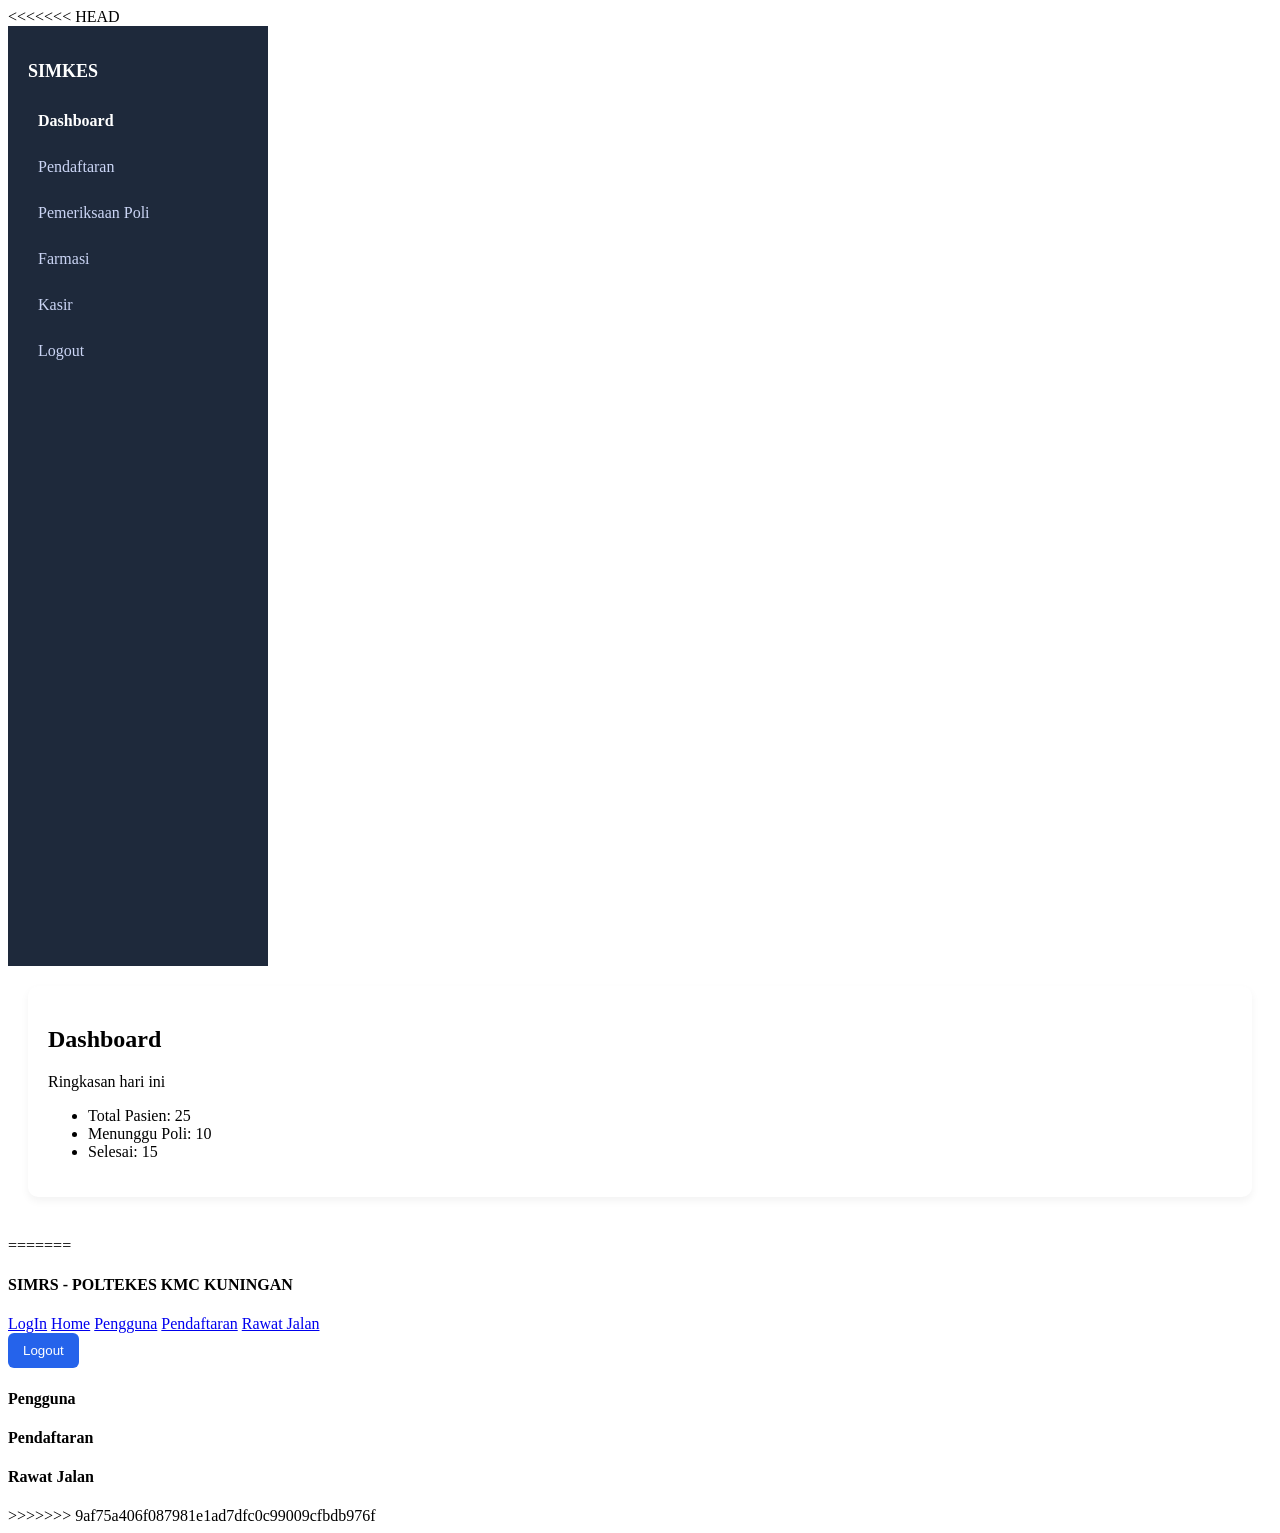
<file: index.html>
<!DOCTYPE html>
<<<<<<< HEAD
<html lang="id">

<head>
    <meta charset="UTF-8">
    <meta name="viewport" content="width=device-width, initial-scale=1.0">
    <title>SIMKES</title>
    <link rel="stylesheet" href="index.css" />
</head>

<body>
    <div class="sidebar">
        <h2>SIMKES</h2>
        <a class="active" href="index.html">Dashboard</a>
        <a href="pendaftaran.html">Pendaftaran</a>
        <a href="poli.html">Pemeriksaan Poli</a>
        <a href="farmasi.html">Farmasi</a>
        <a href="kasir.html">Kasir</a>
        <a href="login.html">Logout</a>
    </div>
    <div class="main">

        <div class="card">
            <h2>Dashboard</h2>
            <p>Ringkasan hari ini</p>
            <ul>
                <li>Total Pasien: 25</li>
                <li>Menunggu Poli: 10</li>
                <li>Selesai: 15</li>
            </ul>
        </div>

    </div>
</body>

=======
<html lang="en">
<head>
    <meta charset="UTF-8">
    <meta name="viewport" content="width=device-width, initial-scale=1.0">
    <title>SIMRS - POLTEKES KMC KUNINGAN</title>
    <link rel="stylesheet" href="index.css" />

</head>
<body>
    <header class="header-menu">
        <div>
            <h4>SIMRS - POLTEKES KMC KUNINGAN</h4>
        </div>
        <div class="menu">
            <a class="active" href="/login.html">LogIn</a>
            <a class="active" href="/index.html">Home</a>
            <a href="/pengguna.html">Pengguna</a>
            <a href="/pendaftaran.html">Pendaftaran</a>
            <a href="/rawatjalan.html">Rawat Jalan</a>
         </div>
        <div class="button-auth">
            <button>Logout</button>
        </div>
    </header>
    <section class="menu">
        <div class="card-menu">
            <h4>Pengguna</h4>
        </div>
        <div class="card-menu">
            <h4>Pendaftaran</h4>
        </div>
         <div class="card-menu">
            <h4>Rawat Jalan</h4>
        </div>
    </section>
</body>
>>>>>>> 9af75a406f087981e1ad7dfc0c99009cfbdb976f
</html>
</file>
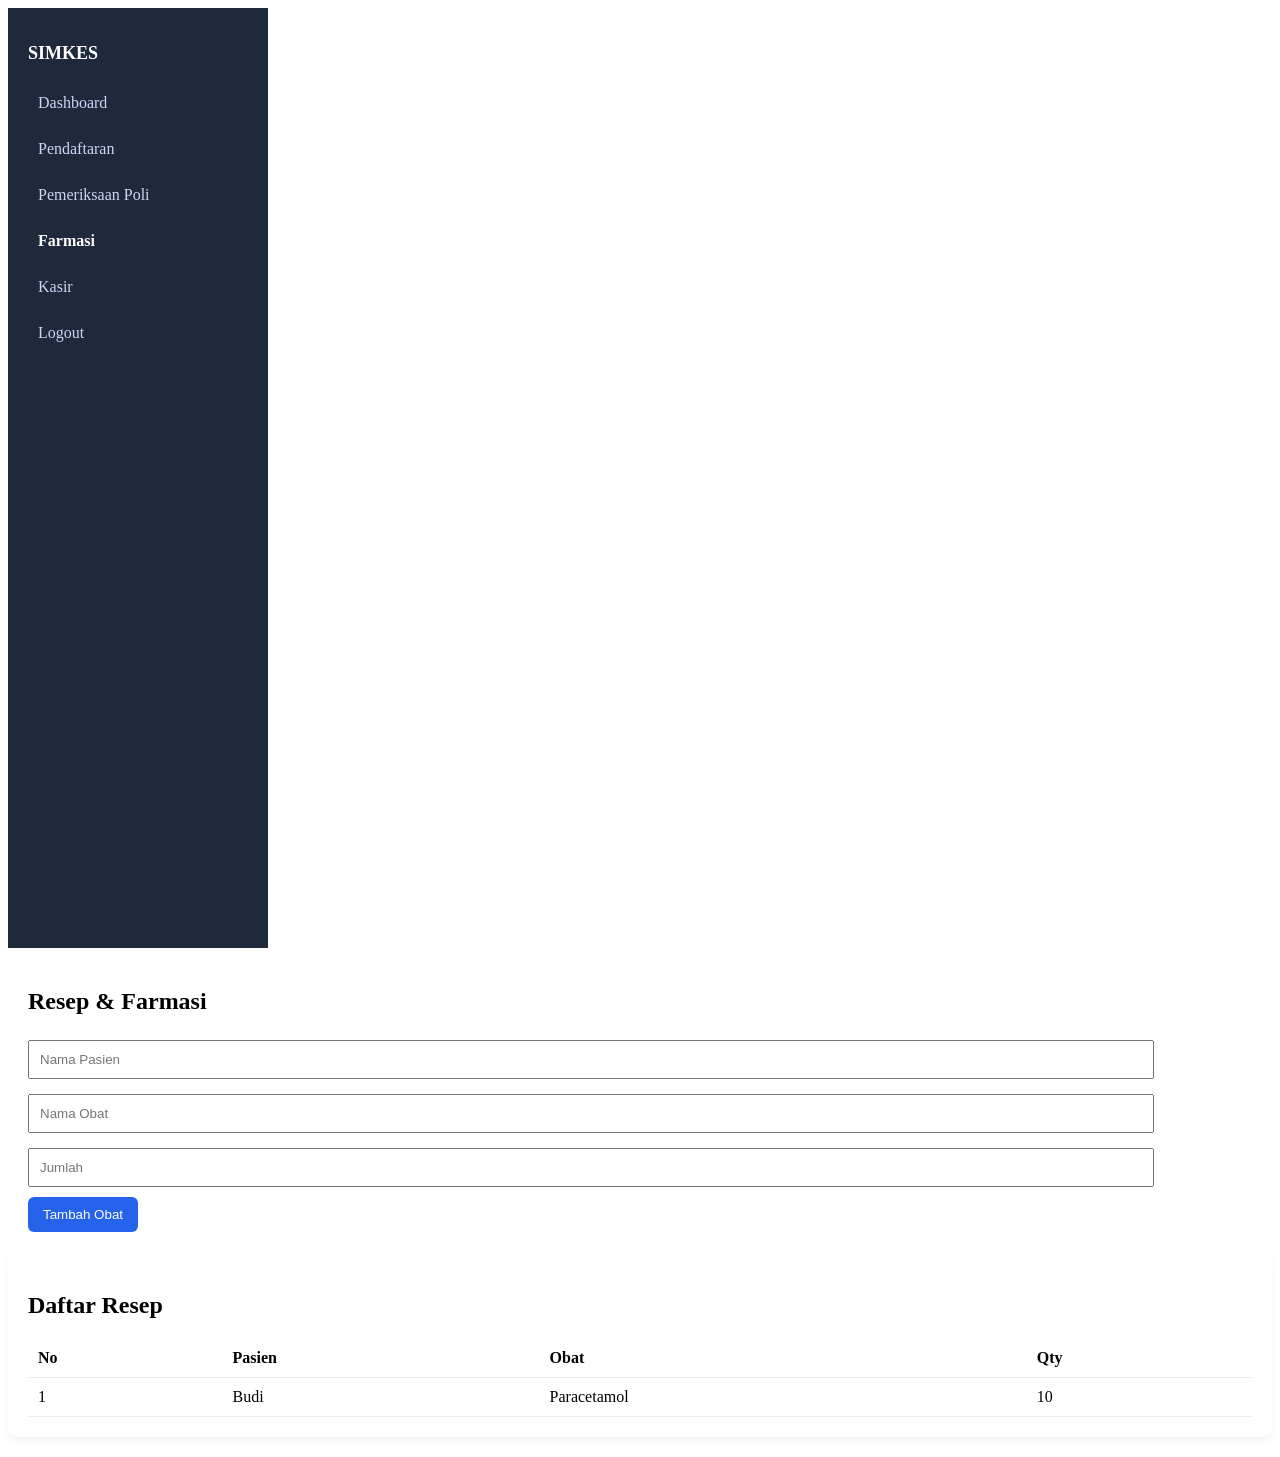
<file: farmasi.html>
<!DOCTYPE html>
<html lang="id">

<head>
    <meta charset="UTF-8">
    <meta name="viewport" content="width=device-width, initial-scale=1.0">
    <title>SIMKES</title>
    <link rel="stylesheet" href="index.css" />
</head>

<body>
    <div class="sidebar">
        <h2>SIMKES</h2>
        <a href="index.html">Dashboard</a>
        <a href="pendaftaran.html">Pendaftaran</a>
        <a href="poli.html">Pemeriksaan Poli</a>
        <a class="active" href="farmasi.html">Farmasi</a>
        <a href="kasir.html">Kasir</a>
        <a href="login.html">Logout</a>
    </div>
    <div class="main">
    <h2>Resep & Farmasi</h2>

    <input type="text" id="NamaPasien" placeholder="Nama Pasien">
    <input type="text" id="Obat" placeholder="Nama Obat">
    <input type="number" id="Jumlah" placeholder="Jumlah">

    <button onclick="TambahObat()">Tambah Obat</button>
    </div>

    <div class="card">
    <h2>Daftar Resep</h2>

    <table>
        <thead>
            <tr>
                <th>No</th>
                <th>Pasien</th>
                <th>Obat</th>
                <th>Qty</th>
            </tr>
        </thead>

        <tbody id="tabelResep">
            <tr>
                <td>1</td>
                <td>Budi</td>
                <td>Paracetamol</td>
                <td>10</td>
            </tr>
        </tbody>
    </table>
    </div>
    <script>
function TambahObat() {

    let nama = document.getElementById("NamaPasien").value;
    let obat = document.getElementById("Obat").value;
    let jumlah = document.getElementById("Jumlah").value;

    if (nama.trim() === "" || obat.trim() === "" || jumlah === "") {
        alert("Semua data harus diisi!");
        return;
    }

    let tabel = document.getElementById("tabelResep");

    let row = tabel.insertRow();
    let nomor = tabel.rows.length;

    row.insertCell(0).innerHTML = nomor;
    row.insertCell(1).innerHTML = nama;
    row.insertCell(2).innerHTML = obat;
    row.insertCell(3).innerHTML = jumlah;

    document.getElementById("NamaPasien").value = "";
    document.getElementById("Obat").value = "";
    document.getElementById("Jumlah").value = "";

    alert("Obat berhasil ditambahkan!");
}
</script>
</body>

</html>
</file>
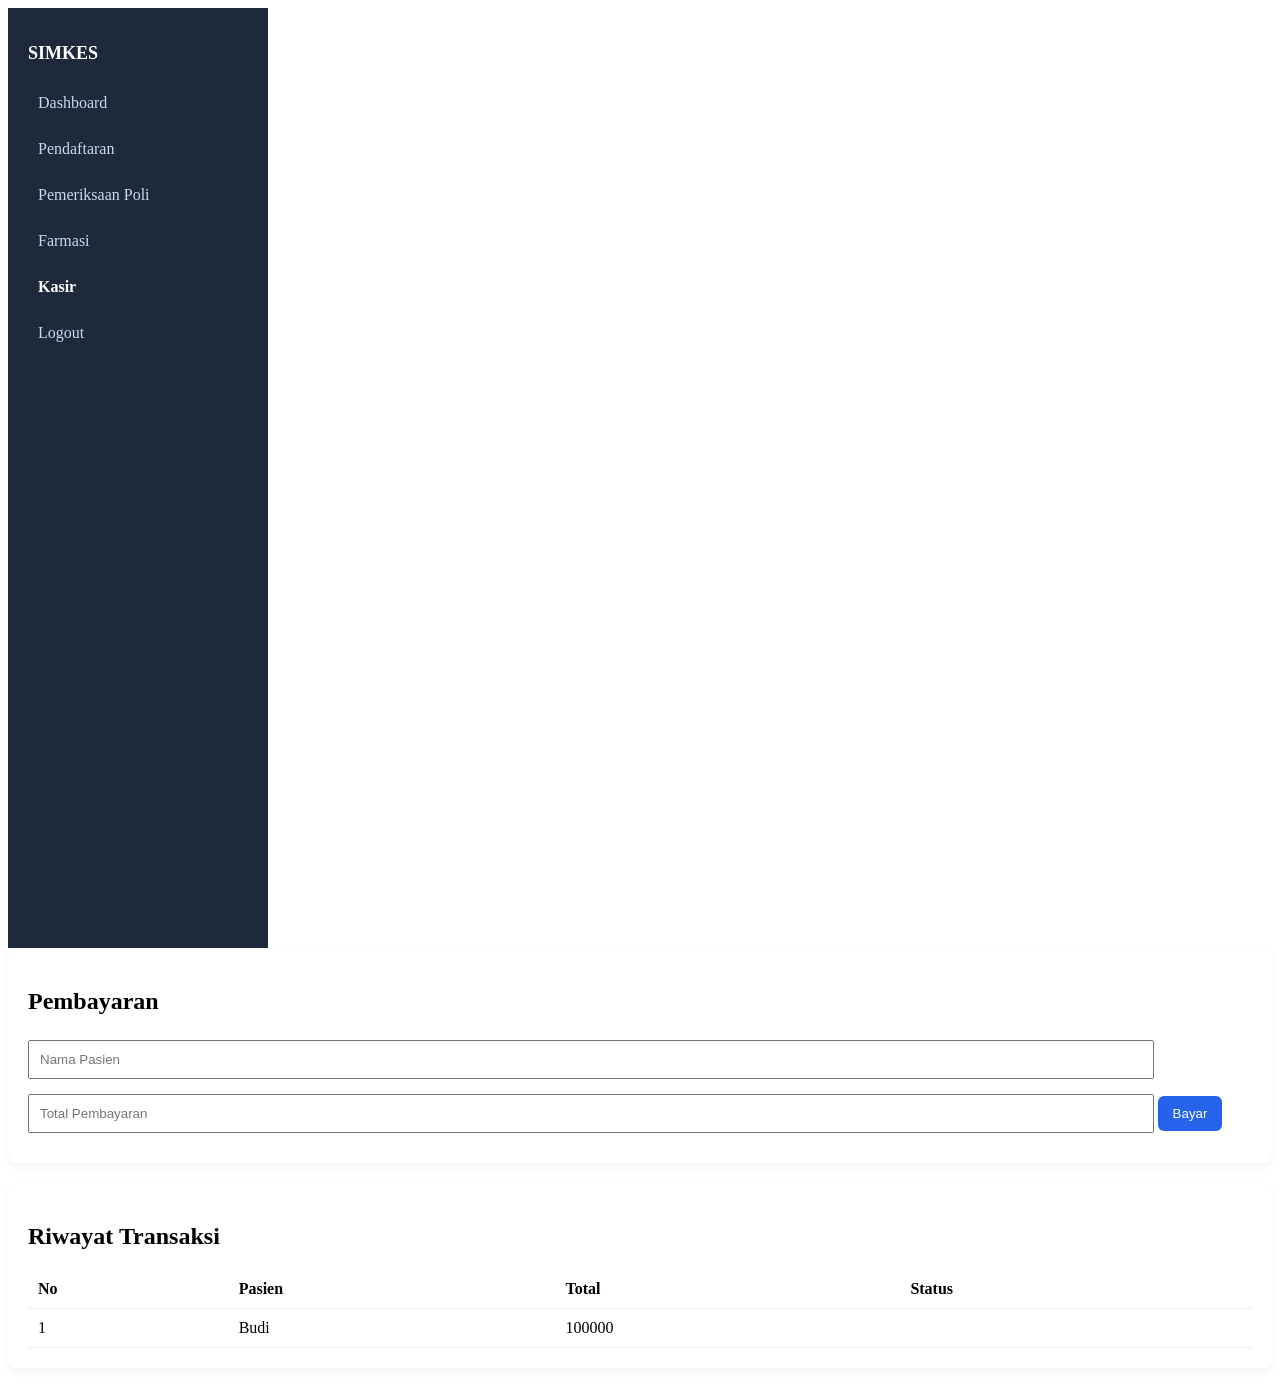
<file: kasir.html>
<!DOCTYPE html>
<html lang="id">

<head>
    <meta charset="UTF-8">
    <meta name="viewport" content="width=device-width, initial-scale=1.0">
    <title>SIMKES</title>
    <link rel="stylesheet" href="index.css" />
</head>

<body>
    <div class="sidebar">
        <h2>SIMKES</h2>
        <a href="index.html">Dashboard</a>
        <a href="pendaftaran.html">Pendaftaran</a>
        <a href="poli.html">Pemeriksaan Poli</a>
        <a href="farmasi.html">Farmasi</a>
        <a class="active" href="kasir.html">Kasir</a>
        <a href="login.html">Logout</a>
    </div>

    <div class="card">
    <h2>Pembayaran</h2>

    <input type="text" id="NamaPasien" placeholder="Nama Pasien">
    <input type="number" id="Total" placeholder="Total Pembayaran">
    <button onclick="Bayar()">Bayar</button>
    </div>

    <div class="card">
    <h2>Riwayat Transaksi</h2>

    <table>
        <thead>
            <tr>
                <th>No</th>
                <th>Pasien</th>
                <th>Total</th>
                <th>Status</th>
            </tr>
        </thead>

        <tbody id="tabelTransaksi">
            <tr>
                <td>1</td>
                <td>Budi</td>
                <td>100000</td>
                <td>
                    <span class="badge done">Lunas</span>
                </td>
            </tr>
        </tbody>
    </table>
</div>
<script>
function Bayar() {

    let nama = document.getElementById("NamaPasien").value;
    let total = document.getElementById("Total").value;

    if (nama.trim() === "" || total === "") {
        alert("Data pembayaran harus diisi!");
        return;
    }

    let tabel = document.getElementById("tabelTransaksi");

    let row = tabel.insertRow();
    let nomor = tabel.rows.length;

    row.insertCell(0).innerHTML = nomor;
    row.insertCell(1).innerHTML = nama;
    row.insertCell(2).innerHTML = "Rp " + Number(total).toLocaleString("id-ID");
    row.insertCell(3).innerHTML =
        '<span class="badge done">Lunas</span>';

    document.getElementById("NamaPasien").value = "";
    document.getElementById("Total").value = "";

    alert("Pembayaran berhasil!");
}
</script>
</body>
</html>
</file>
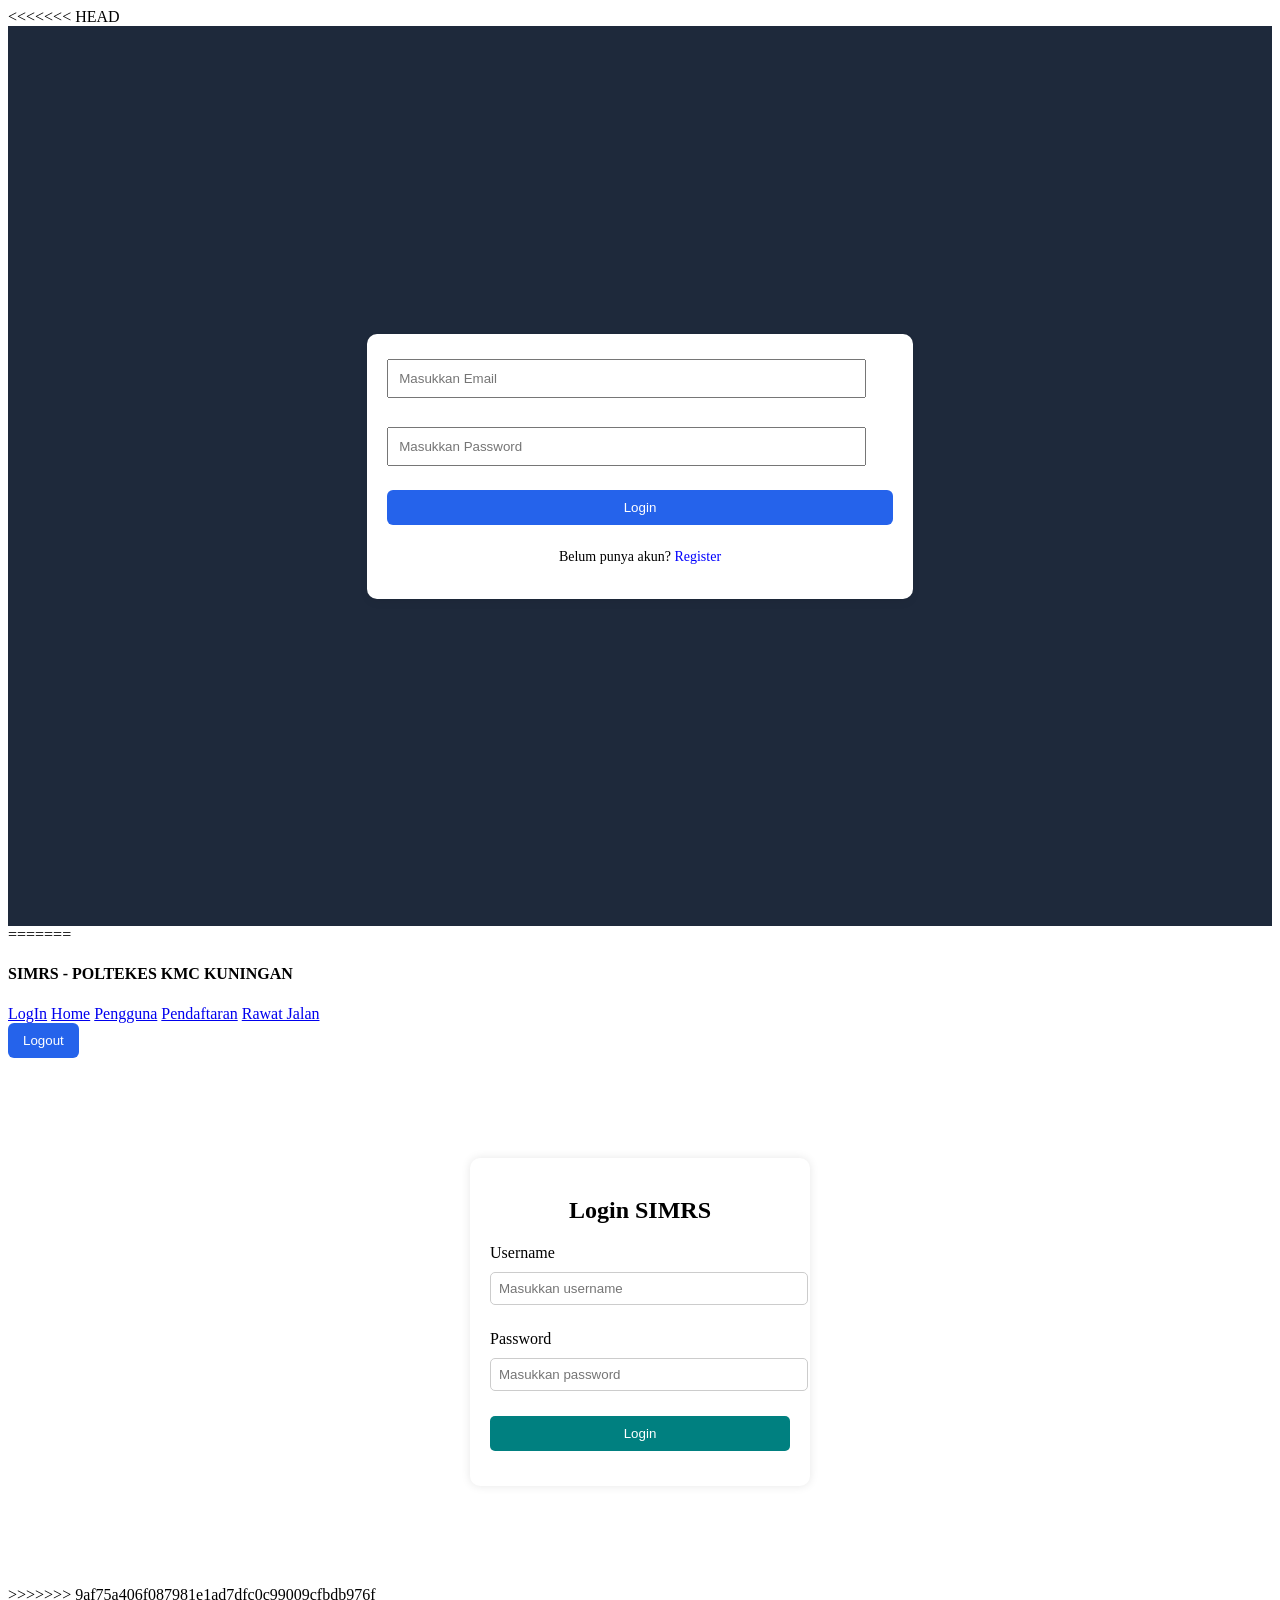
<file: login.html>
<!DOCTYPE html>
<html lang="en">
<head>
    <meta charset="UTF-8">
    <meta name="viewport" content="width=device-width, initial-scale=1.0">
<<<<<<< HEAD
    <title>Login</title>
    <link rel="stylesheet" href="login.css" />
</head>
<body>
    <div class="container">
        <div class="card">
            <input placeholder="Masukkan Email" type="email" />
            <input placeholder="Masukkan Password" type="password" />
            <button onclick="window.location = '/'">Login</button>
        <p style="margin-top: 10px; text-align: center;">
            Belum punya akun? 
            <a href="register.html">Register</a>
        </p>
        </div>
    </div>
=======
    <title>SIMRS - POLTEKES KMC KUNINGAN</title>
    <link rel="stylesheet" href="index.css">
</head>
<body>
     <header class="header-menu">
        <div>
            <h4>SIMRS - POLTEKES KMC KUNINGAN</h4>
        </div>
        <div class="menu">
            <a class="active" href="/login.html">LogIn</a>
            <a href="/index.html">Home</a>
            <a href="/pengguna.html">Pengguna</a>
            <a href="/pendaftaran.html">Pendaftaran</a>
            <a href="/rawatjalan.html">Rawat Jalan</a>
         </div>
        <div class="button-auth">
            <button>Logout</button>
        </div>
    </header>

    <div class="login-container">
        <h2>Login SIMRS</h2>
        <form action="index.html" method="post">
            
            <div class="input-group">
                <label for="username">Username</label>
                <input type="text" id="username" name="username" placeholder="Masukkan username" required>
            </div>

            <div class="input-group">
                <label for="password">Password</label>
                <input type="password" id="password" name="password" placeholder="Masukkan password" required>
            </div>

            <div class="input-group">
                <button type="submit">Login</button>
            </div>

        </form>
    </div>

>>>>>>> 9af75a406f087981e1ad7dfc0c99009cfbdb976f
</body>
</html>
</file>
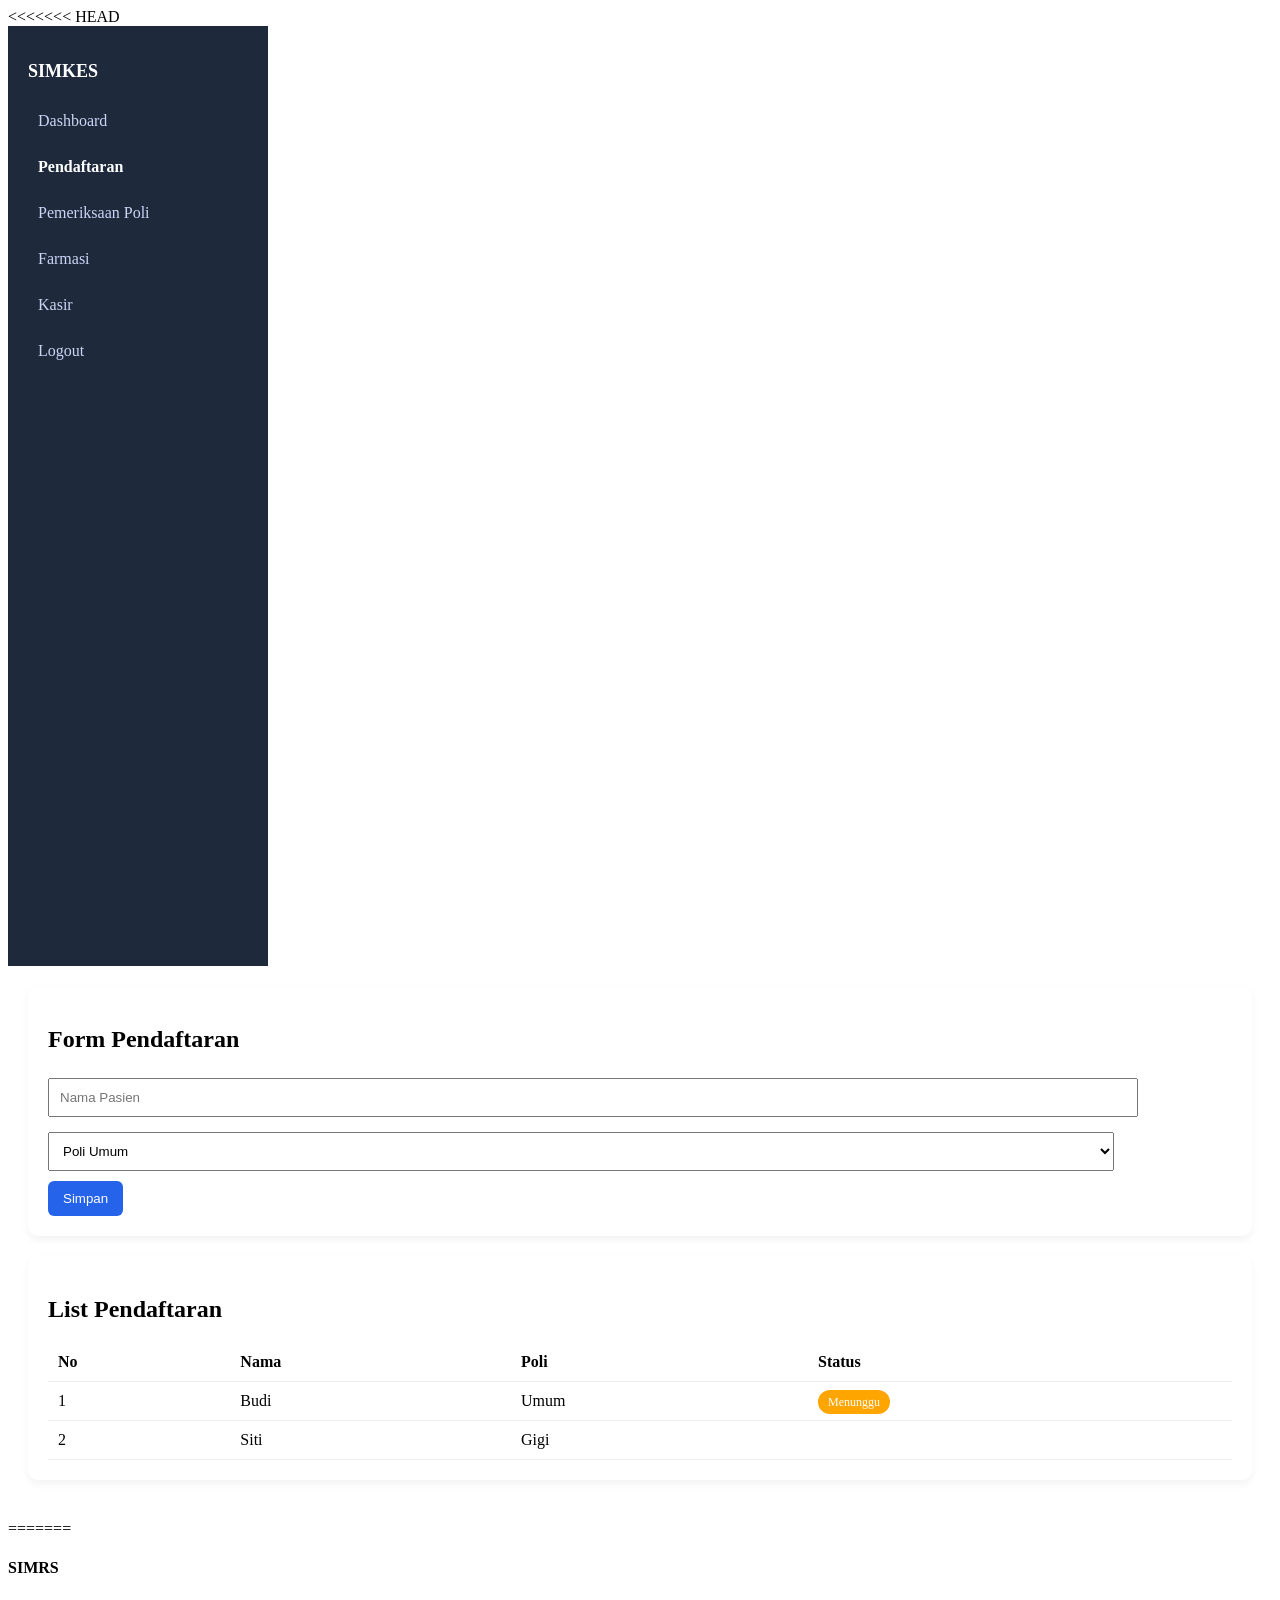
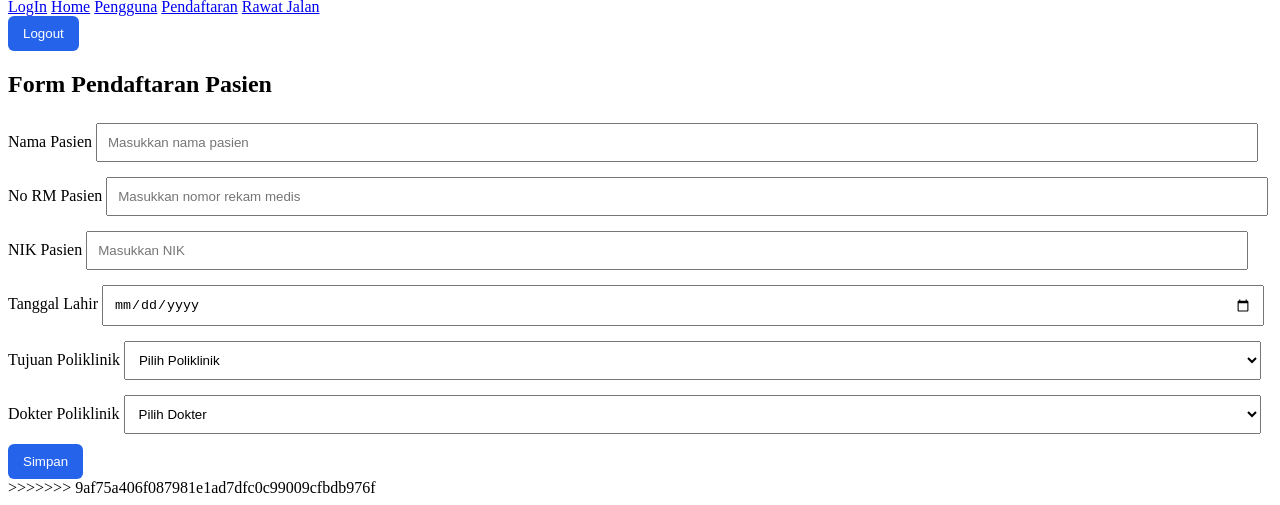
<file: pendaftaran.html>
<!DOCTYPE html>
<<<<<<< HEAD
<html lang="id">

<head>
    <meta charset="UTF-8">
    <meta name="viewport" content="width=device-width, initial-scale=1.0">
    <title>SIMKES</title>
    <link rel="stylesheet" href="index.css" />
</head>

<body>
    <div class="sidebar">
        <h2>SIMKES</h2>
        <a href="index.html">Dashboard</a>
        <a class="active" href="pendaftaran.html">Pendaftaran</a>
        <a href="poli.html">Pemeriksaan Poli</a>
        <a href="farmasi.html">Farmasi</a>
        <a href="kasir.html">Kasir</a>
        <a href="login.html">Logout</a>
    </div>
    <div class="main">

        <div class="card">
            <h2>Form Pendaftaran</h2>
            <input id="NamaPasien" placeholder="Nama Pasien">
            <select id="Poli">
                <option>Poli Umum</option>
                <option>Poli Gigi</option>
            </select>
            <br />
            <button onclick="SimpanData()">Simpan</button>
        </div>

        <div class="card">
            <h2>List Pendaftaran</h2>
            <table>
                <thead>
                <tr>
                    <th>No</th>
                    <th>Nama</th>
                    <th>Poli</th>
                    <th>Status</th>
                </tr>
                <tr>
                    <td>1</td>
                    <td>Budi</td>
                    <td>Umum</td>
                    <td><span class="badge wait">Menunggu</span></td>
                </tr>
                <tr>
                    <td>2</td>
                    <td>Siti</td>
                    <td>Gigi</td>
                    <td><span class="badge done">Selesai</span></td>
                </tr>
                 </thead>
        <tbody id="tabelPendaftaran">
        </tbody>
    </table>
</div>
            </table>
        </div>

    </div>
    <script>
    function SimpanData() {

    let nama = document.getElementById("NamaPasien").value;
    let poli = document.getElementById("Poli").value;

    if (nama.trim() == "") {
        alert("Nama pasien wajib diisi!");
        return;
    }

    let tabel = document.getElementById("tabelPendaftaran");

    let nomor = tabel.rows.length + 1;

    let row = tabel.insertRow();

    row.insertCell(0).innerHTML = nomor;
    row.insertCell(1).innerHTML = nama;
    row.insertCell(2).innerHTML = poli;
    row.insertCell(3).innerHTML =
        '<span class="badge wait">Menunggu</span>';

    document.getElementById("NamaPasien").value = "";
    document.getElementById("Poli").selectedIndex = 0;
}
</script>
</body>

=======
<html lang="en">
<head>
    <meta charset="UTF-8">
    <meta name="viewport" content="width=device-width, initial-scale=1.0">
    <title>SIMRS - POLTEKES KMC KUNINGAN</title>
    <link rel="stylesheet" href="index.css" />

</head>
<body>
    <header class="header-menu">
        <div>
            <h4>SIMRS</h4>
        </div>
        <div class="menu">
            <a class="active" href="/login.html">LogIn</a>
            <a href="/index.html">Home</a>
            <a href="/pengguna.html">Pengguna</a>
            <a class="active" href="/pendaftaran.html">Pendaftaran</a>
            <a href="/rawatjalan.html">Rawat Jalan</a>
         </div>
        <div class="button-auth">
            <button>Logout</button>
        </div>
    </header>
    <div class="container">
        <h2>Form Pendaftaran Pasien</h2>
    </div>
    <div class="form">
        <form>
            <label>Nama Pasien</label>
            <input required type="text" placeholder="Masukkan nama pasien">

            <label>No RM Pasien</label>
            <input required type="text" placeholder="Masukkan nomor rekam medis">

            <label>NIK Pasien</label>
            <input required type="text" placeholder="Masukkan NIK">

            <label>Tanggal Lahir</label>
            <input required type="date">

            <label>Tujuan Poliklinik</label>
            <select>
                <option>Pilih Poliklinik</option>
                <option>Poli Umum</option>
                <option>Poli Anak</option>
                <option>Poli Gigi</option>
            </select>

            <label>Dokter Poliklinik</label>
            <select>
                <option>Pilih Dokter</option>
                <option>Dr. Adji</option>
                <option>Dr. Eddy</option>
                <option>Dr. Vera</option>
                
            </select>

            <button type="submit">Simpan</button>
        </form>
    </div>

</body>
>>>>>>> 9af75a406f087981e1ad7dfc0c99009cfbdb976f
</html>
</file>
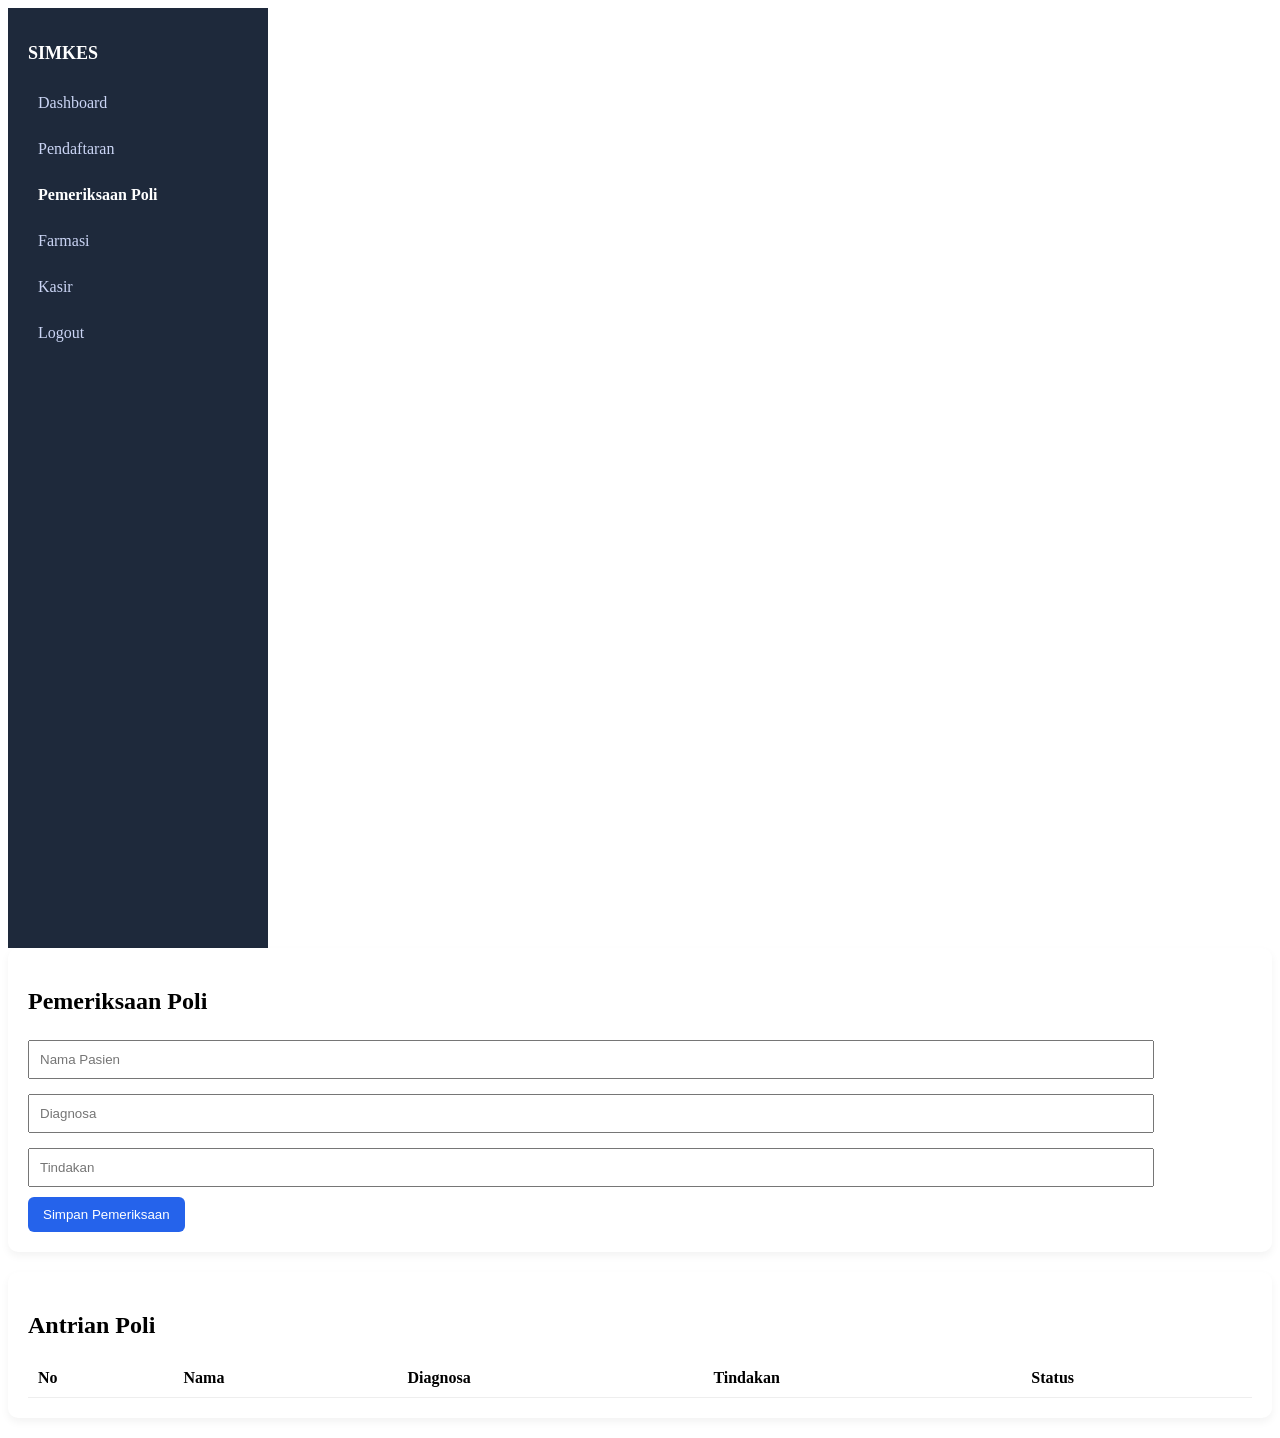
<file: poli.html>
<!DOCTYPE html>
<html lang="id">

<head>
    <meta charset="UTF-8">
    <meta name="viewport" content="width=device-width, initial-scale=1.0">
    <title>SIMKES</title>
    <link rel="stylesheet" href="index.css" />
</head>

<body>
    <div class="sidebar">
        <h2>SIMKES</h2>
        <a href="index.html">Dashboard</a>
        <a href="pendaftaran.html">Pendaftaran</a>
        <a class="active" href="poli.html">Pemeriksaan Poli</a>
        <a href="farmasi.html">Farmasi</a>
        <a href="kasir.html">Kasir</a>
        <a href="login.html">Logout</a>
    </div>
   <div class="card">
    <h2>Pemeriksaan Poli</h2>

    <input id="NamaPasien" placeholder="Nama Pasien">
    <input id="Diagnosa" placeholder="Diagnosa">
    <input id="Tindakan" placeholder="Tindakan">

    <button onclick="SimpanPemeriksaan()">
        Simpan Pemeriksaan
    </button>
    </div>

    <div class="card">
    <h2>Antrian Poli</h2>
    <table>
        <thead>
            <tr>
                <th>No</th>
                <th>Nama</th>
                <th>Diagnosa</th>
                <th>Tindakan</th>
                <th>Status</th>
            </tr>
        </thead>
        <tbody id="tabelPemeriksaan">
        </tbody>
    </table>
    </div>

    </div>
    <script>
    function SimpanPemeriksaan() {

    let nama = document.getElementById("NamaPasien").value;
    let diagnosa = document.getElementById("Diagnosa").value;
    let tindakan = document.getElementById("Tindakan").value;

    if (nama.trim() === "" || diagnosa.trim() === "") {
        alert("Nama pasien dan diagnosa wajib diisi!");
        return;
    }

    let tabel = document.getElementById("tabelPemeriksaan");

    let row = tabel.insertRow();
    let nomor = tabel.rows.length;

    row.insertCell(0).innerHTML = nomor;
    row.insertCell(1).innerHTML = nama;
    row.insertCell(2).innerHTML = diagnosa;
    row.insertCell(3).innerHTML = tindakan;
    row.insertCell(4).innerHTML = "Selesai";

    document.getElementById("NamaPasien").value = "";
    document.getElementById("Diagnosa").value = "";
    document.getElementById("Tindakan").value = "";

    alert("Data pemeriksaan berhasil disimpan!");
}
</script>
</body>
</html>
</file>
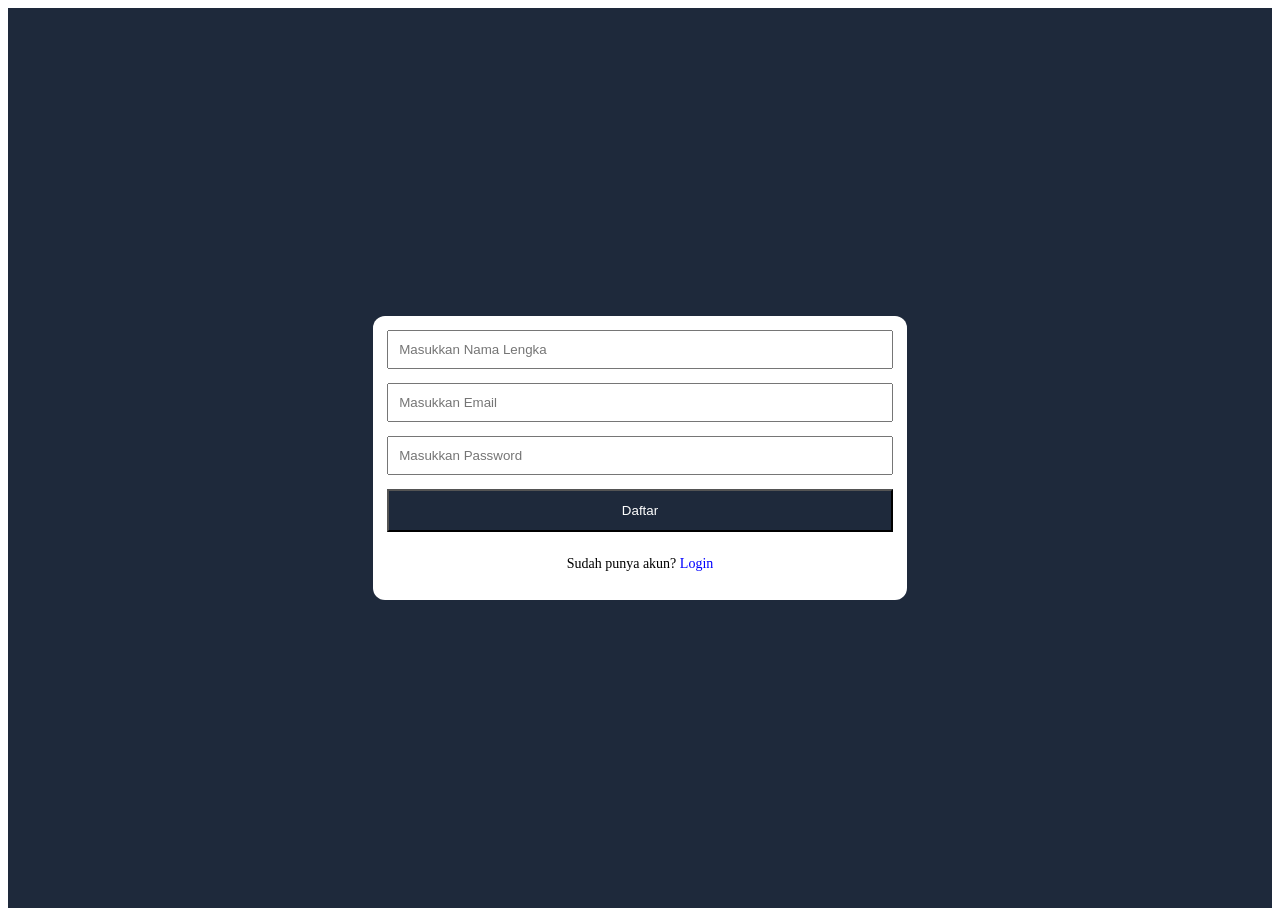
<file: register.html>
<!DOCTYPE html>
<html lang="en">
<head>
    <meta charset="UTF-8">
    <meta name="viewport" content="width=device-width, initial-scale=1.0">
    <title>Register</title>
    <link rel="stylesheet" href="login.css" />
</head>
<body>
    <div class="container">
        <div class="card">
            <input placeholder="Masukkan Nama Lengka" type="text" />
            <input placeholder="Masukkan Email" type="email" />
            <input placeholder="Masukkan Password" type="password" />
            <button onclick="window.location = '/'">Daftar</button>

        <p style="margin-top: 10px; text-align: center;">
            Sudah punya akun?
            <a href="login.html">Login</a>
        </p>
        </div>
    </div>
</body>
</html>
</file>
<file: index.css>
<<<<<<< HEAD
body {
    margin: 0;
    font-family: Arial;
    background: #f4f6f9;
    display: flex
}

.sidebar {
    width: 220px;
    background: #1e293b;
    color: white;
    padding: 20px;
    height: 100vh
}

.sidebar h2 {
    font-size: 18px;
    margin-bottom: 20px
}

.sidebar a {
    display: block;
    color: #cbd5f5;
    padding: 10px;
    border-radius: 6px;
    margin-bottom: 8px;
    text-decoration: none
}

.sidebar a:hover {
    background: #334155
}

.sidebar .active {
    color: #FFF;
    font-weight: bold;
}

.main {
    flex: 1;
    padding: 20px
}

.card {
    background: white;
    padding: 20px;
    border-radius: 10px;
    margin-bottom: 20px;
    box-shadow: 0 4px 8px rgba(0, 0, 0, 0.05)
}

table {
    width: 100%;
    border-collapse: collapse
}

th,
td {
    padding: 10px;
    border-bottom: 1px solid #eee;
    text-align: left
}

input,
select {
    width: 90%;
    padding: 10px;
    margin-top: 5px;
    margin-bottom: 10px
}

button {
    padding: 10px 15px;
    background: #2563eb;
    color: white;
    border: none;
    border-radius: 6px;
    cursor: pointer
}

.badge {
    padding: 5px 10px;
    border-radius: 20px;
    color: white;
    font-size: 12px
}

.wait {
    background: orange
}

.done {
    background: green
=======
.header-menu {
    display: flex;
    justify-content: space-between;
    align-items: center;
    background-color: rgb(49, 143, 49);
    color: white;
    padding: 12px;
}

.header-menu .title {
    font-size: 16px;
    font-weight: bold;
}

.header-menu .menu {
    font-size: 16px;
    display: flex;
    gap: 14px;
}

.header-menu .menu a {
    color: white;
    text-decoration: none;
}

.header-menu .menu .active {
    color: black;
}

.header-menu .button-auth button {
    background-color: red;
    color: white;
    border-radius: 16px;
    padding: 12px;
}

body {
    background-color: rgb(240, 240, 240);
}

.menu {
    display: grid;
    grid-template-columns: repeat(3, 1fr);
    gap: 16px;
    margin-top: 14px;
}

.menu .card-menu {
    background-color: white;
    box-shadow: 0 2px 8px rgba(0, 0, 0, 0.8);
    border-radius: 14px;
    padding: 12px;
}


    table {
        width: 100%;
        border-collapse: collapse;
        background-color: white;
        box-shadow: 0 2px 8px rgba(0, 0, 0, 0.8);
        border-radius: 12px;
        padding: 12px;
    }
    table, th, td {
        border: 1px solid #ccc;
    }
    th, td {
        padding: 10px;
        text-align: center;
    }
    th {
        background-color: #f4f4f4;
    }
    .container {
        padding: 20px;
        max-width: 600px;
        margin: auto;
        text-align: center;
    }

    .form {
        padding: 20px;
        max-width: 600px;
        margin: auto;
    }
    form {
        display: flex;
        flex-direction: column;
    }
    label {
        margin-top: 10px;
    }
    input, select {
        padding: 8px;
        margin-top: 5px;
    }
    button {
        margin-top: 17px;
        padding: 10px;
        background-color: rgb(85, 82, 231);
        color: white;
        border-radius: 5px;
        }


body {
    font-family: Arial, sans-serif;
    background-color: #f4f6f9;
}

.login-container {
    width: 300px;
    margin: 100px auto;
    padding: 20px;
    background: white;
    border-radius: 10px;
    box-shadow: 0 0 10px rgba(0,0,0,0.1);
}

.login-container h2 {
    text-align: center;
}

.input-group {
    margin-bottom: 15px;
}

.input-group label {
    display: block;
    margin-bottom: 5px;
}

.input-group input {
    width: 100%;
    padding: 8px;
    border: 1px solid #ccc;
    border-radius: 5px;
}

.input-group button {
    width: 100%;
    padding: 10px;
    background-color: teal;
    color: white;
    border: none;
    border-radius: 5px;
    cursor: pointer;
}

.input-group button:hover {
    background-color: rgb(85, 82, 231);
>>>>>>> 9af75a406f087981e1ad7dfc0c99009cfbdb976f
}
</file>
<file: login.css>
body {
<<<<<<< HEAD
    margin: 0px;
}

.container {
    display: flex;
    justify-content: center;
    align-items: center;
    height: 100vh;
    background-color: #1e293b;
}

.card {
    width: 40%;
    border-radius: 12px;
    background-color: #FFF;
    padding: 14px;
    display: flex;
    flex-direction: column;
    gap: 14px;
}

input {
    padding: 10px;
}

button {
    background-color: #1e293b;
    color: #FFF;
    padding: 12px;
}


.card p {
    margin-top: 10px;
    text-align: center;
    font-size: 14px;
}

.card a {
    color: blue;
    text-decoration: none;
}

.card a:hover {
    text-decoration: underline;
=======
    font-family: Arial, sans-serif;
    background-color: #f4f6f9;
}

.login-container {
    width: 300px;
    margin: 100px auto;
    padding: 20px;
    background: white;
    border-radius: 10px;
    box-shadow: 0 0 10px rgba(0,0,0,0.1);
}

.login-container h2 {
    text-align: center;
}

.input-group {
    margin-bottom: 15px;
}

.input-group label {
    display: block;
    margin-bottom: 5px;
}

.input-group input {
    width: 100%;
    padding: 8px;
    border: 1px solid #ccc;
    border-radius: 5px;
}

.input-group button {
    width: 100%;
    padding: 10px;
    background-color: teal;
    color: white;
    border: none;
    border-radius: 5px;
    cursor: pointer;
}

.input-group button:hover {
    background-color: rgb(10, 33, 240);
>>>>>>> 9af75a406f087981e1ad7dfc0c99009cfbdb976f
}
</file>
